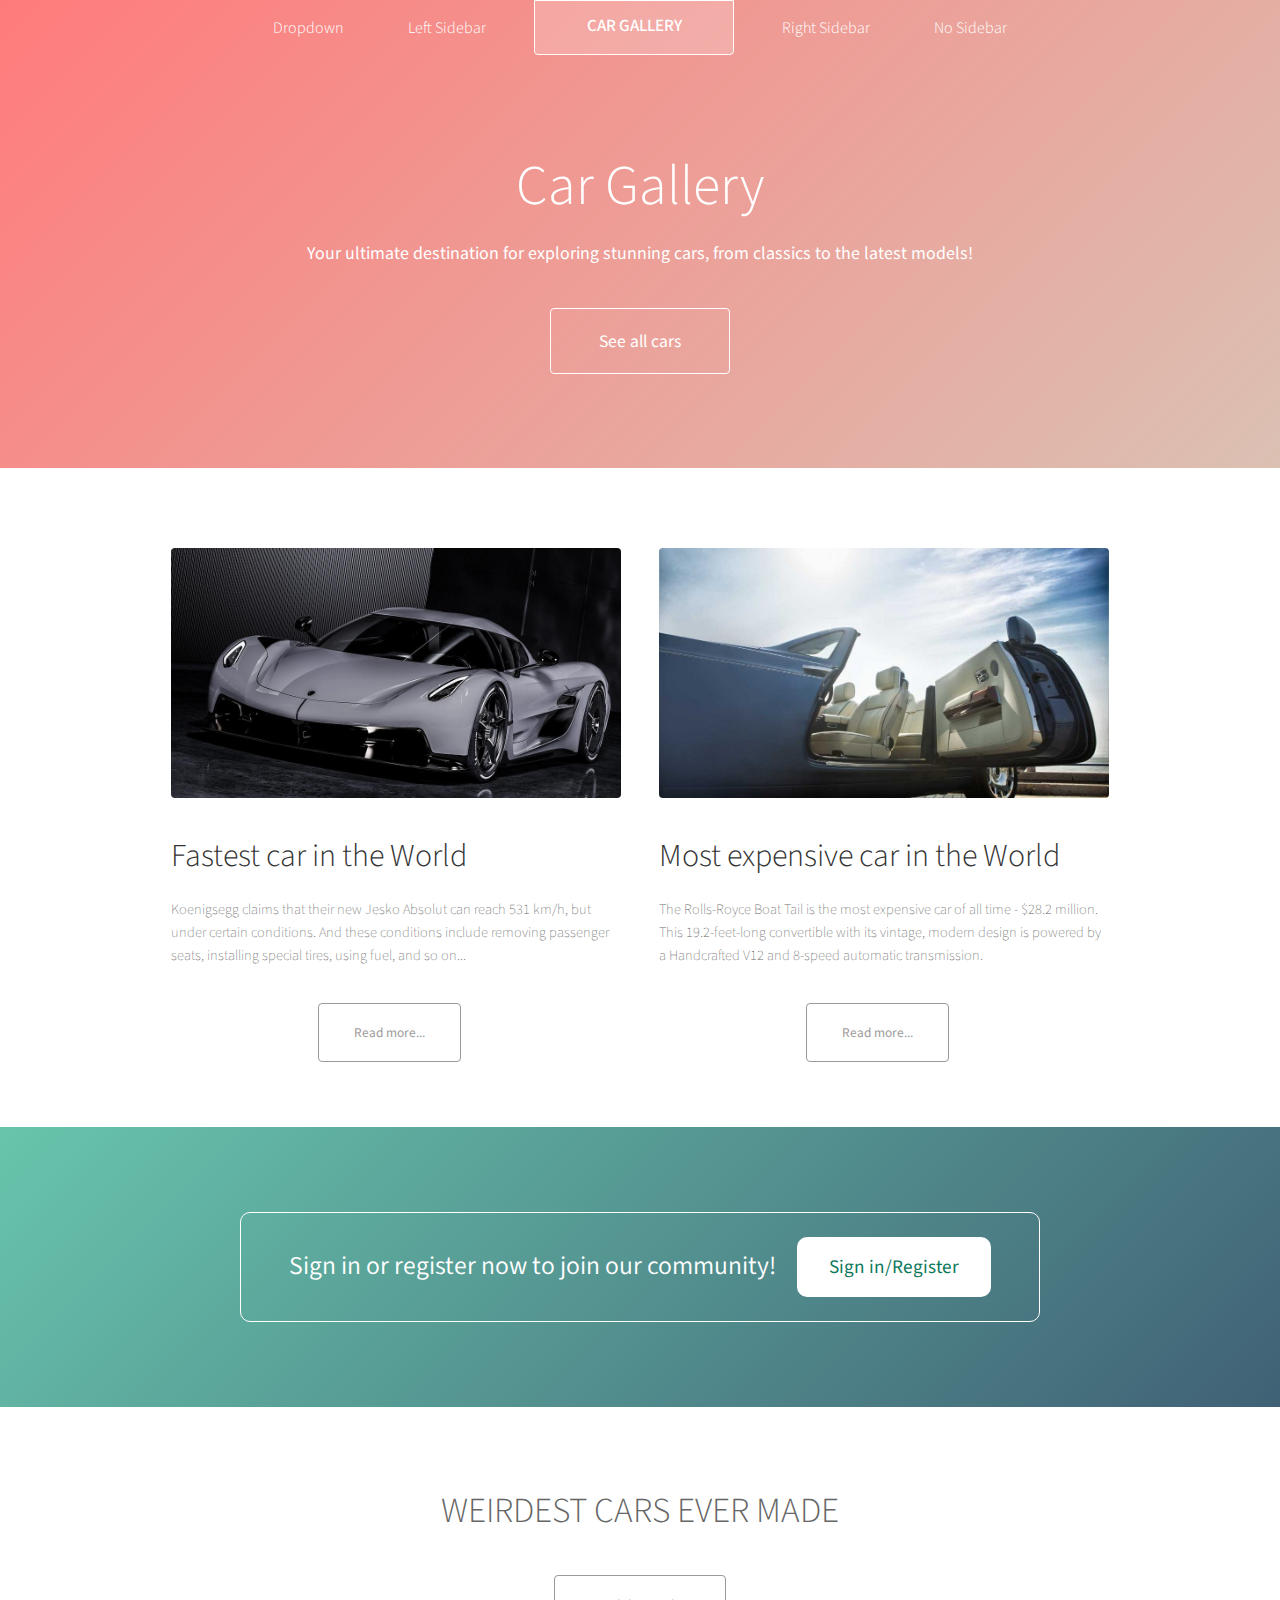
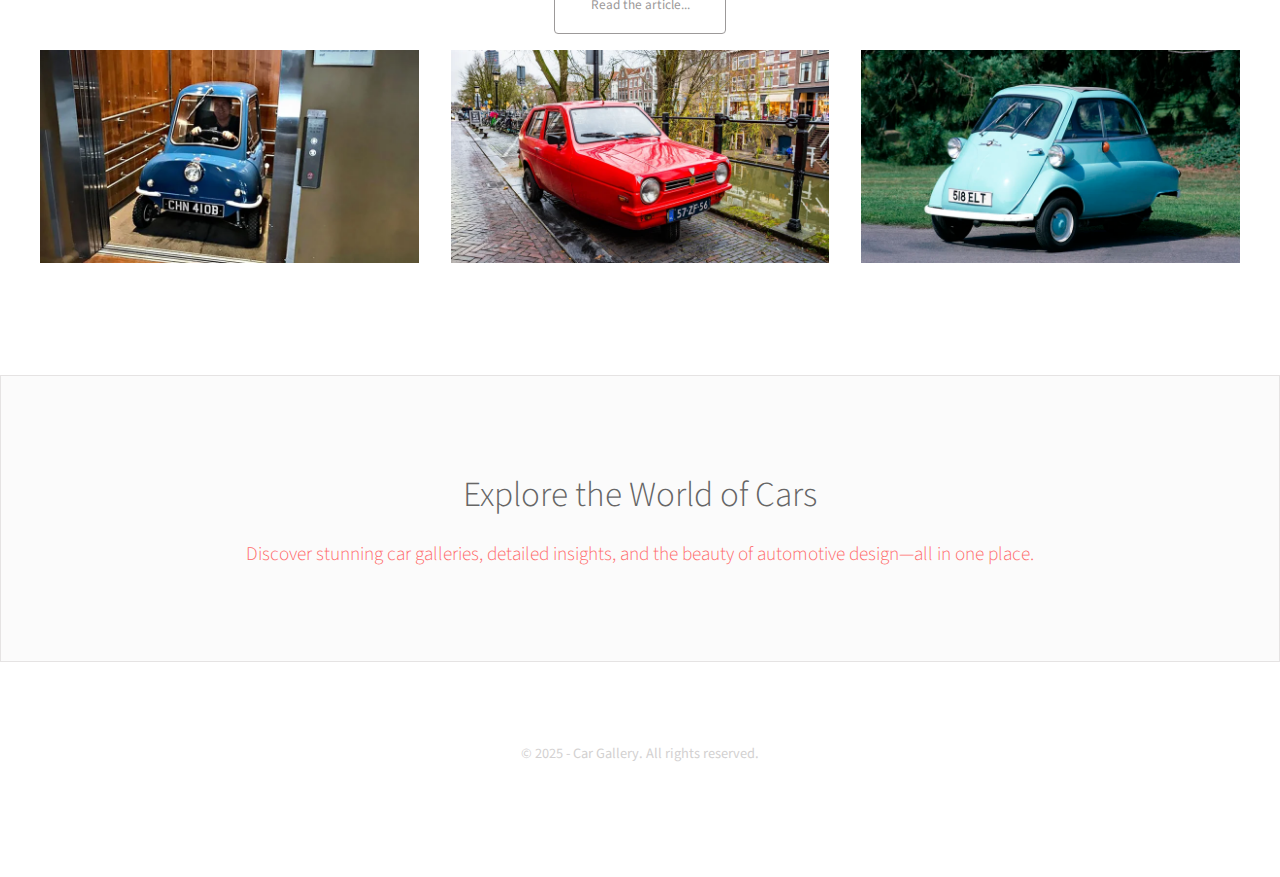
<file: 03.Car_Gallery/index.html>
<!DOCTYPE html>
<html lang="en">
  <head>
    <meta charset="UTF-8" />
    <meta name="viewport" content="width=device-width, initial-scale=1.0" />
    <title>Car Gallery</title>
    <link rel="stylesheet" href="./style.css" />
  </head>
  <body>
    <nav>
      <div class="nav-links">
        <a href="#" class="nav-item unspecials">Dropdown</a>
        <a href="#" class="nav-item unspecials">Left Sidebar</a>
        <a href="#" class="nav-item active">CAR GALLERY</a>
        <a href="#" class="nav-item unspecials">Right Sidebar</a>
        <a href="#" class="nav-item unspecials">No Sidebar</a>
      </div>
    </nav>

    <header class="hero">
      <h1>Car Gallery</h1>
      <p>
        Your ultimate destination for exploring stunning cars, from classics to
        the latest models!
      </p>
      <button class="btn">See all cars</button>
    </header>

    <section class="featured-cars">
      <div class="car-grid">
        <div class="car-card">
          <img
            src="./images/fastest_sport_car.jpeg"
            alt="Fastest car in the World"
          />
          <h2>Fastest car in the World</h2>
          <p>
            Koenigsegg claims that their new Jesko Absolut can reach 531 km/h,
            but under certain conditions. And these conditions include removing
            passenger seats, installing special tires, using fuel, and so on...
          </p>
          <button class="btn-outline new-cars">Read more...</button>
        </div>
        <div class="car-card">
          <img
            src="./images/most_expencive_car.jpg"
            alt="Most expensive car in the World"
          />
          <h2>Most expensive car in the World</h2>
          <p>
            The Rolls-Royce Boat Tail is the most expensive car of all time -
            $28.2 million. This 19.2-feet-long convertible with its vintage,
            modern design is powered by a Handcrafted V12 and 8-speed automatic
            transmission.
          </p>
          <button class="btn-outline new-cars">Read more...</button>
        </div>
      </div>
    </section>

    <section class="signup">
      <div class="signup-container">
        <p>Sign in or register now to join our community!</p>
        <button class="btn-light">Sign in/Register</button>
      </div>
    </section>

    <section class="weird-cars">
      <h2>WEIRDEST CARS EVER MADE</h2>
      <button class="btn-outline">Read the article...</button>
      <div class="weird-cars-grid">
        <img src="./images/weird_car_one.jpg" alt="Weird car 1" />
        <img src="./images/weird_car_two.jpg" alt="Weird car 2" />
        <img src="./images/weird_car_three.jpg" alt="Weird car 3" />
      </div>
    </section>

    <section class="explore">
      <h2>Explore the World of Cars</h2>
      <p>
        Discover stunning car galleries, detailed insights, and the beauty of
        automotive design—all in one place.
      </p>
    </section>

    <footer>
      <p>© 2025 - Car Gallery. All rights reserved.</p>
    </footer>
  </body>
</html>
</file>
<file: 03.Car_Gallery/style.css>
@import url("https://fonts.googleapis.com/css?family=Source+Sans+Pro:300,300italic,400,400italic,600");

* {
  margin: 0;
  padding: 0;
  box-sizing: border-box;
  font-family: "Source Sans Pro", sans-serif;
}

body {
  line-height: 1.6;
  color: #333;
}

nav {
  background: transparent;
  position: absolute;
  width: 100%;
  z-index: 10;
}

.nav-links {
  display: flex;
  justify-content: center;
  gap: 2rem;
}

.nav-item {
  color: white;
  text-decoration: none;
  font-weight: 300;
  padding: 0.5rem 1rem;
}

.nav-item.unspecials {
  padding: 1rem 1rem;
}

.nav-item.active {
  padding: 0.75rem 1rem;
  width: 200px;
  height: 55px;
  text-align: center;
  font-size: 17px;
  font-weight: 500;
  background: rgba(255, 255, 255, 0.2);
  border-bottom-right-radius: 4px;
  border-bottom-left-radius: 4px;
  border: 0.8px solid white;
}

.hero {
  background: linear-gradient(135deg, #ff7b7b 0%, #dbc1b3 100%);
  min-height: 52vh;
  display: flex;
  flex-direction: column;
  align-items: center;
  justify-content: center;
  text-align: center;
  color: white;
}

.hero h1 {
  font-size: 3.5rem;
  font-weight: 300;
  margin-top: 3rem;
  margin-bottom: 0.5rem;
}

.hero p {
  font-size: 1.12rem;
  max-width: 700px;
  margin-bottom: 2.5rem;
}

.btn {
  background: transparent;
  color: white;
  font-size: 1.1rem;
  border: 1px solid white;
  padding: 1.2rem 3rem;
  border-radius: 4px;
  cursor: pointer;
  transition: all 0.3s ease;
}

.btn-outline {
  background: transparent;
  color: #9c9999;
  border: 0.8px solid #9c9999;
  padding: 1.2rem 2.2rem;
  border-radius: 4px;
  cursor: pointer;
  transition: all 0.3s ease;
}

.btn-outline.new-cars {
  position: absolute;
  top: 455px;
  right: 160px;
}

.btn-light {
  background: white;
  border: none;
  padding: 1rem 2rem;
  border-radius: 10px;
  cursor: pointer;
  transition: all 0.3s ease;
}

.featured-cars {
  padding: 5rem 2rem;
}

.car-grid {
  display: grid;
  grid-template-columns: repeat(2, 0.5fr);
  max-width: 1200px;
  margin: 0 auto;
  padding: 0rem 7rem;
  position: relative;
}

.car-card {
  text-align: left;
  max-width: 450px;
  margin: 0 auto;
  position: relative;
}

.car-card img {
  width: 100%;
  max-width: 450px;
  height: 250px;
  object-fit: cover;
  margin-bottom: 1.5rem;
  border-radius: 4px;
}

.car-card h2 {
  font-weight: 300;
  font-size: 2rem;
  margin-bottom: 1rem;
}

.car-card p {
  color: #666;
  font-weight: 200;
  font-size: 0.9rem;
  margin-bottom: 5rem;
}

.car-card .btn-outline {
  display: block;
  width: fit-content;
  margin: 0 auto;
}

.signup {
  background: linear-gradient(135deg, #68c5ac 0%, #406175 100%);
  padding: 5.3rem 2rem;
  text-align: center;
  color: white;
}

.signup-container {
  max-width: 800px;
  margin: 0 auto;
  display: flex;
  justify-content: space-between;
  align-items: center;
  background-color: transparent;
  padding: 1.5rem 3rem;
  border-radius: 10px;
  border: 0.8px solid white;
}

.signup-container p {
  font-size: 1.6rem;
  font-weight: 380;
  margin: 0;
}

.signup-container .btn-light {
  white-space: nowrap;
  font-size: 1.2rem;
  color: #0d795c;
}

.weird-cars {
  padding: 4rem 2rem;
  text-align: center;
}

.weird-cars h2 {
  color: #666;
  font-weight: 300;
  font-size: 2.2rem;
  margin-top: 0.8rem;
  margin-bottom: 2.2rem;
}

.weird-cars-grid {
  display: grid;
  grid-template-columns: repeat(3, 1fr);
  gap: 2rem;
  max-width: 1200px;
  margin: 1rem auto;
  margin-bottom: 3rem;
}

.weird-cars-grid img {
  width: 100%;
  height: auto;
}

.explore {
  text-align: center;
  padding: 5.7rem 2rem;
  background: rgba(229, 227, 227, 0.15);
  border: 1px solid rgb(229, 227, 227);
}

.explore h2 {
  font-weight: 300;
  color: #666;
  font-size: 2.2rem;
  margin-bottom: 1rem;
}

.explore p {
  color: #ff6b6b;
  font-weight: 300;
  font-size: 1.2rem;
  max-width: 800px;
  margin: 0 auto;
}

footer {
  text-align: center;
  padding-top: 5rem;
  padding-bottom: 7rem;
  color: rgb(211, 209, 209);
  font-size: 0.9rem;
}
</file>
